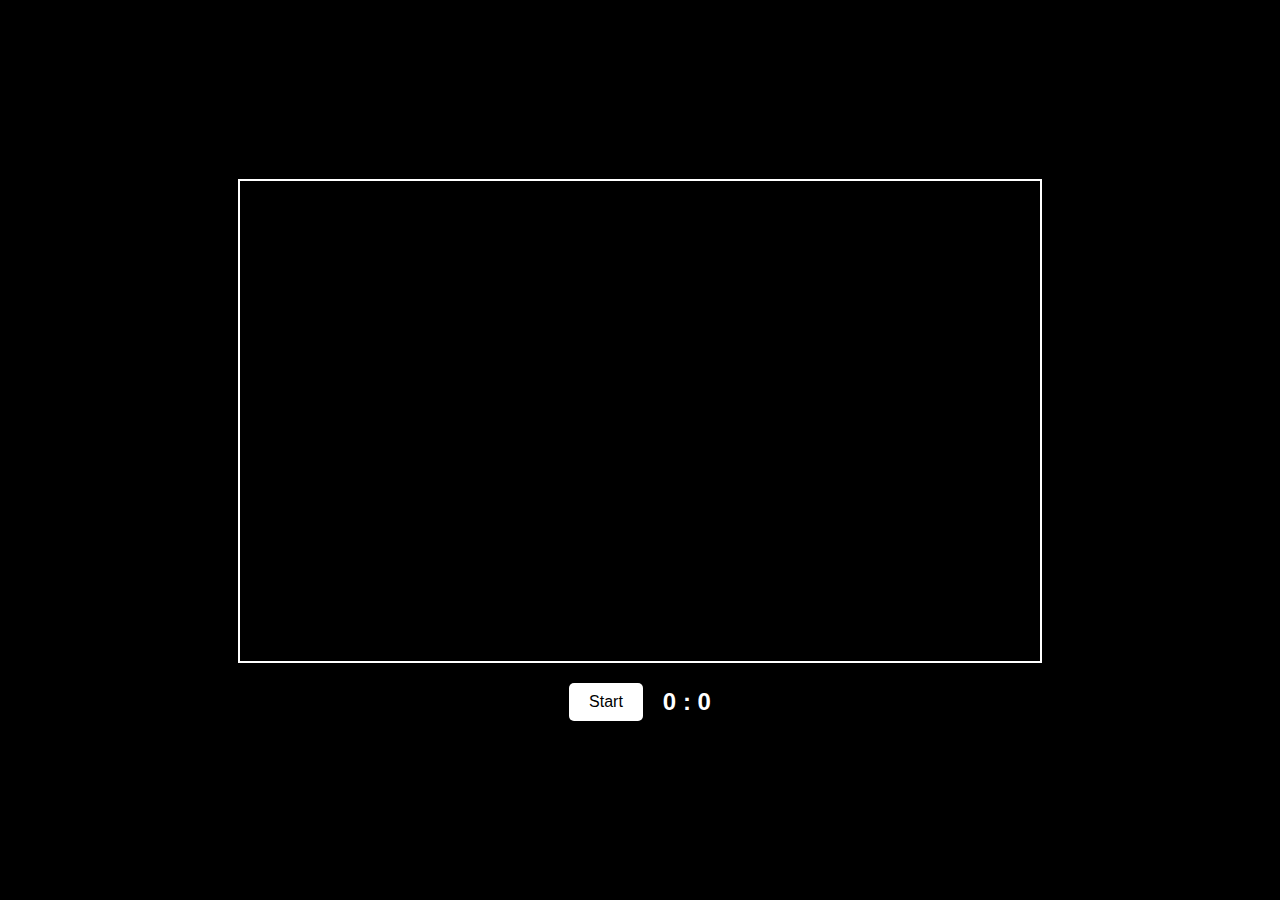
<file: index.html>
<!DOCTYPE html>
<html lang="de">
<head>
    <meta charset="UTF-8">
    <meta name="viewport" content="width=device-width, initial-scale=1.0">
    <title>Web Pong</title>
    <link rel="stylesheet" href="styles/style.css">
</head>
<body>
    <div class="game-container">
        <canvas id="gameCanvas"></canvas>
        <div class="controls">
            <button id="startButton">Start</button>
            <div class="score">
                <span id="playerScore">0</span>
                <span>:</span>
                <span id="computerScore">0</span>
            </div>
        </div>
        <div class="mobile-controls">
            <button id="upButton">↑</button>
            <button id="downButton">↓</button>
        </div>
    </div>
    <script src="js/game.js"></script>
</body>
</html>
</file>
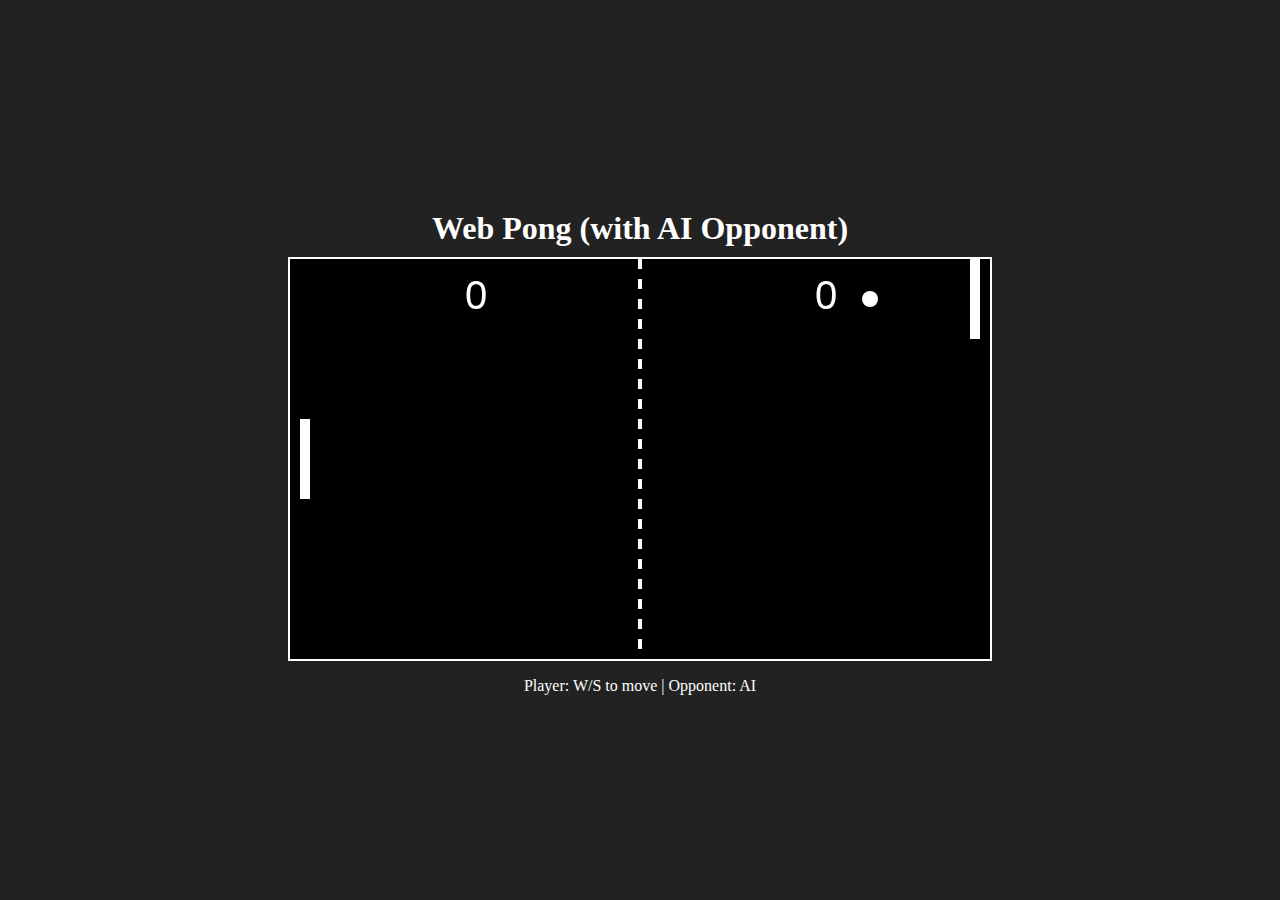
<file: pong.html>
<!DOCTYPE html>
<html lang="en">
<head>
  <meta charset="UTF-8">
  <title>Pong Game - AI Opponent</title>
  <style>
    body {
      background: #222;
      display: flex;
      justify-content: center;
      align-items: center;
      height: 100vh;
      margin: 0;
    }
    canvas {
      background: #000;
      display: block;
      border: 2px solid #fff;
    }
    h1 {
      color: #fff;
      text-align: center;
      margin-bottom: 10px;
    }
  </style>
</head>
<body>
  <div>
    <h1>Web Pong (with AI Opponent)</h1>
    <canvas id="pong" width="700" height="400"></canvas>
    <p style="color:white;text-align:center;">Player: W/S to move | Opponent: AI</p>
  </div>
  <script>
    const canvas = document.getElementById("pong");
    const ctx = canvas.getContext("2d");

    // Game objects
    const paddleWidth = 10, paddleHeight = 80;
    const netWidth = 4, netHeight = canvas.height;

    let leftScore = 0, rightScore = 0;

    const leftPaddle = {
      x: 10, y: canvas.height/2 - paddleHeight/2,
      width: paddleWidth,
      height: paddleHeight,
      dy: 0
    };

    const rightPaddle = {
      x: canvas.width - paddleWidth - 10,
      y: canvas.height/2 - paddleHeight/2,
      width: paddleWidth,
      height: paddleHeight,
      dy: 0
    };

    const ball = {
      x: canvas.width/2,
      y: canvas.height/2,
      radius: 8,
      speed: 5,
      dx: 5 * (Math.random() < 0.5 ? 1 : -1),
      dy: 5 * (Math.random() < 0.5 ? 1 : -1)
    };

    function drawRect(x, y, w, h, color) {
      ctx.fillStyle = color;
      ctx.fillRect(x, y, w, h);
    }

    function drawCircle(x, y, r, color) {
      ctx.fillStyle = color;
      ctx.beginPath();
      ctx.arc(x, y, r, 0, Math.PI*2, false);
      ctx.closePath();
      ctx.fill();
    }

    function drawText(text, x, y, color) {
      ctx.fillStyle = color;
      ctx.font = "40px Arial";
      ctx.fillText(text, x, y);
    }

    function drawNet() {
      for (let i = 0; i <= canvas.height; i += 20) {
        drawRect(canvas.width/2 - netWidth/2, i, netWidth, 10, "#FFF");
      }
    }

    function resetBall() {
      ball.x = canvas.width / 2;
      ball.y = canvas.height / 2;
      ball.dx = ball.speed * (Math.random() < 0.5 ? 1 : -1);
      ball.dy = ball.speed * (Math.random() < 0.5 ? 1 : -1);
    }

    function update() {
      // Move player paddle
      leftPaddle.y += leftPaddle.dy;
      leftPaddle.y = Math.max(Math.min(leftPaddle.y, canvas.height - paddleHeight), 0);

      // AI logic for right paddle
      // Simple AI: follows the ball with a maximum speed limit
      const aiSpeed = 4;
      if (ball.y > rightPaddle.y + paddleHeight/2) {
        rightPaddle.dy = aiSpeed;
      } else if (ball.y < rightPaddle.y + paddleHeight/2) {
        rightPaddle.dy = -aiSpeed;
      } else {
        rightPaddle.dy = 0;
      }
      rightPaddle.y += rightPaddle.dy;
      rightPaddle.y = Math.max(Math.min(rightPaddle.y, canvas.height - paddleHeight), 0);

      // Move ball
      ball.x += ball.dx;
      ball.y += ball.dy;

      // Top/bottom wall collision
      if (ball.y - ball.radius < 0 || ball.y + ball.radius > canvas.height) {
        ball.dy *= -1;
      }

      // Paddle collision
      let paddle = (ball.x < canvas.width/2) ? leftPaddle : rightPaddle;
      if (
        ball.x - ball.radius < paddle.x + paddle.width &&
        ball.x + ball.radius > paddle.x &&
        ball.y + ball.radius > paddle.y &&
        ball.y - ball.radius < paddle.y + paddle.height
      ) {
        // Calculate hit point
        let collidePoint = ball.y - (paddle.y + paddle.height/2);
        collidePoint = collidePoint / (paddle.height/2);
        let angleRad = collidePoint * Math.PI/4;
        let direction = (ball.x < canvas.width/2) ? 1 : -1;
        ball.dx = direction * ball.speed * Math.cos(angleRad);
        ball.dy = ball.speed * Math.sin(angleRad);
        ball.speed += 0.2;
      }

      // Score
      if (ball.x - ball.radius < 0) {
        rightScore++;
        ball.speed = 5;
        resetBall();
      } else if (ball.x + ball.radius > canvas.width) {
        leftScore++;
        ball.speed = 5;
        resetBall();
      }
    }

    function render() {
      // Clear canvas
      drawRect(0, 0, canvas.width, canvas.height, "#000");
      // Draw net
      drawNet();
      // Draw scores
      drawText(leftScore, canvas.width/4, 50, "#FFF");
      drawText(rightScore, 3 * canvas.width/4, 50, "#FFF");
      // Draw paddles
      drawRect(leftPaddle.x, leftPaddle.y, paddleWidth, paddleHeight, "#FFF");
      drawRect(rightPaddle.x, rightPaddle.y, paddleWidth, paddleHeight, "#FFF");
      // Draw ball
      drawCircle(ball.x, ball.y, ball.radius, "#FFF");
    }

    function game() {
      update();
      render();
      requestAnimationFrame(game);
    }

    // Controls for player paddle only
    document.addEventListener("keydown", function(e) {
      switch(e.key) {
        case "w": leftPaddle.dy = -7; break;
        case "s": leftPaddle.dy = 7; break;
      }
    });

    document.addEventListener("keyup", function(e) {
      switch(e.key) {
        case "w":
        case "s":
          leftPaddle.dy = 0; break;
      }
    });

    // Start game
    game();
  </script>
</body>
</html>
</file>
<file: styles/style.css>
* {
    margin: 0;
    padding: 0;
    box-sizing: border-box;
}

body {
    background-color: #000;
    display: flex;
    justify-content: center;
    align-items: center;
    min-height: 100vh;
    font-family: Arial, sans-serif;
}

.game-container {
    position: relative;
    display: flex;
    flex-direction: column;
    align-items: center;
}

canvas {
    background-color: #000;
    border: 2px solid #fff;
}

.controls {
    margin-top: 20px;
    display: flex;
    gap: 20px;
    align-items: center;
}

.score {
    color: #fff;
    font-size: 24px;
    font-weight: bold;
}

button {
    background-color: #fff;
    border: none;
    padding: 10px 20px;
    font-size: 16px;
    cursor: pointer;
    border-radius: 5px;
}

button:hover {
    background-color: #ddd;
}

.mobile-controls {
    display: none;
    margin-top: 20px;
    gap: 20px;
}

@media (max-width: 768px) {
    .mobile-controls {
        display: flex;
    }
    
    .mobile-controls button {
        font-size: 24px;
        padding: 15px 30px;
    }
}
</file>
